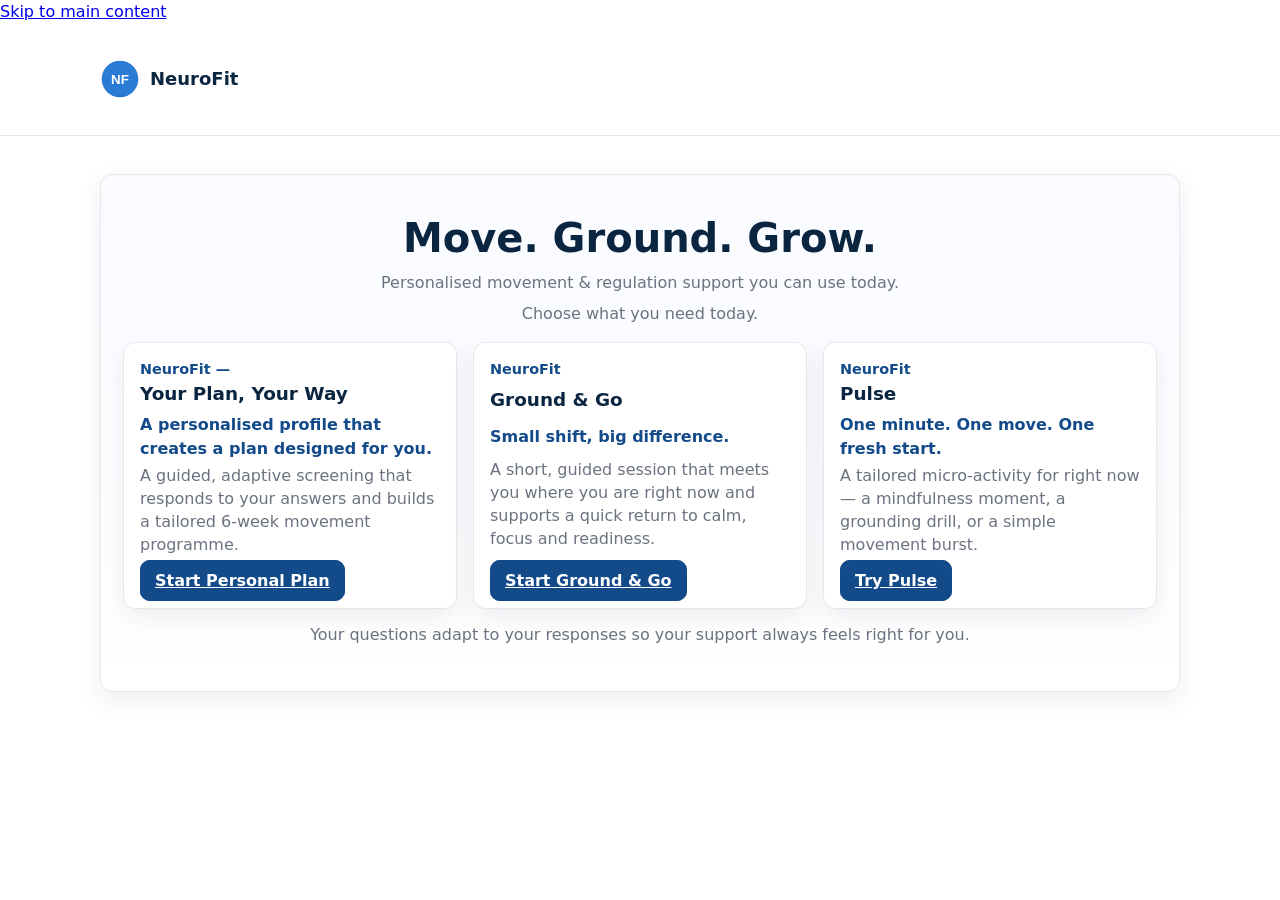
<file: index.html>
<!doctype html>
<html lang="en">
<head>
  <meta charset="utf-8" />
  <meta name="viewport" content="width=device-width, initial-scale=1" />
  <title>NeuroFit</title>
  <meta name="description" content="NeuroFit: Personalised movement & regulation support you can use today." />

  <!-- Global Styles -->
  <link rel="stylesheet" href="assets/css/styles.css" />

  <!-- Favicon -->
  <link rel="icon" href="assets/img/logo.svg" />
</head>

<body>

  <!-- Skip link -->
  <a class="skip-link" href="#main-content">Skip to main content</a>

  <!-- Header -->
  <header class="site">
    <div class="wrap brand">
      <img src="assets/img/logo.svg" alt="NeuroFit logo" width="40" height="40" />
      <h1>NeuroFit</h1>
    </div>
  </header>

  <!-- Main -->
  <main id="main-content" class="wrap">

    <section class="nf-hero" aria-labelledby="hero-title">
      <div class="nf-hero-head">
        <h2 id="hero-title" class="nf-hero-title">Move. Ground. Grow.</h2>
        <p class="nf-hero-sub">Personalised movement & regulation support you can use today.</p>
      </div>

      <p class="nf-hero-meta">Choose what you need today.</p>

      <div class="grid-3">

        <!-- A) Plan -->
        <article class="card">
          <p class="kicker">NeuroFit —</p>
          <h3 class="title">Your Plan, Your Way</h3>
          <p class="tag">A personalised profile that creates a plan designed for you.</p>
          <p class="sub">A guided, adaptive screening that responds to your answers and builds a tailored 6‑week movement programme.</p>
          <div>
            <a class="btn" href="planScreening.html">Start Personal Plan</a>
          </div>
        </article>

        <!-- B) Ground & Go -->
        <article class="card">
          <p class="kicker">NeuroFit</p>
          <h3 class="title">Ground &amp; Go</h3>
          <p class="tag">Small shift, big difference.</p>
          <p class="sub">A short, guided session that meets you where you are right now and supports a quick return to calm, focus and readiness.</p>
          <div>
            <a class="btn" href="groundgo.html">Start Ground &amp; Go</a>
          </div>
        </article>

        <!-- C) Pulse -->
        <article class="card">
          <p class="kicker">NeuroFit</p>
          <h3 class="title">Pulse</h3>
          <p class="tag">One minute. One move. One fresh start.</p>
          <p class="sub">A tailored micro‑activity for right now — a mindfulness moment, a grounding drill, or a simple movement burst.</p>
          <div>
            <a class="btn" href="pulse.html">Try Pulse</a>
          </div>
        </article>

      </div>

      <p class="footnote">Your questions adapt to your responses so your support always feels right for you.</p>
    </section>

  </main>

</body>
</html>
</file>
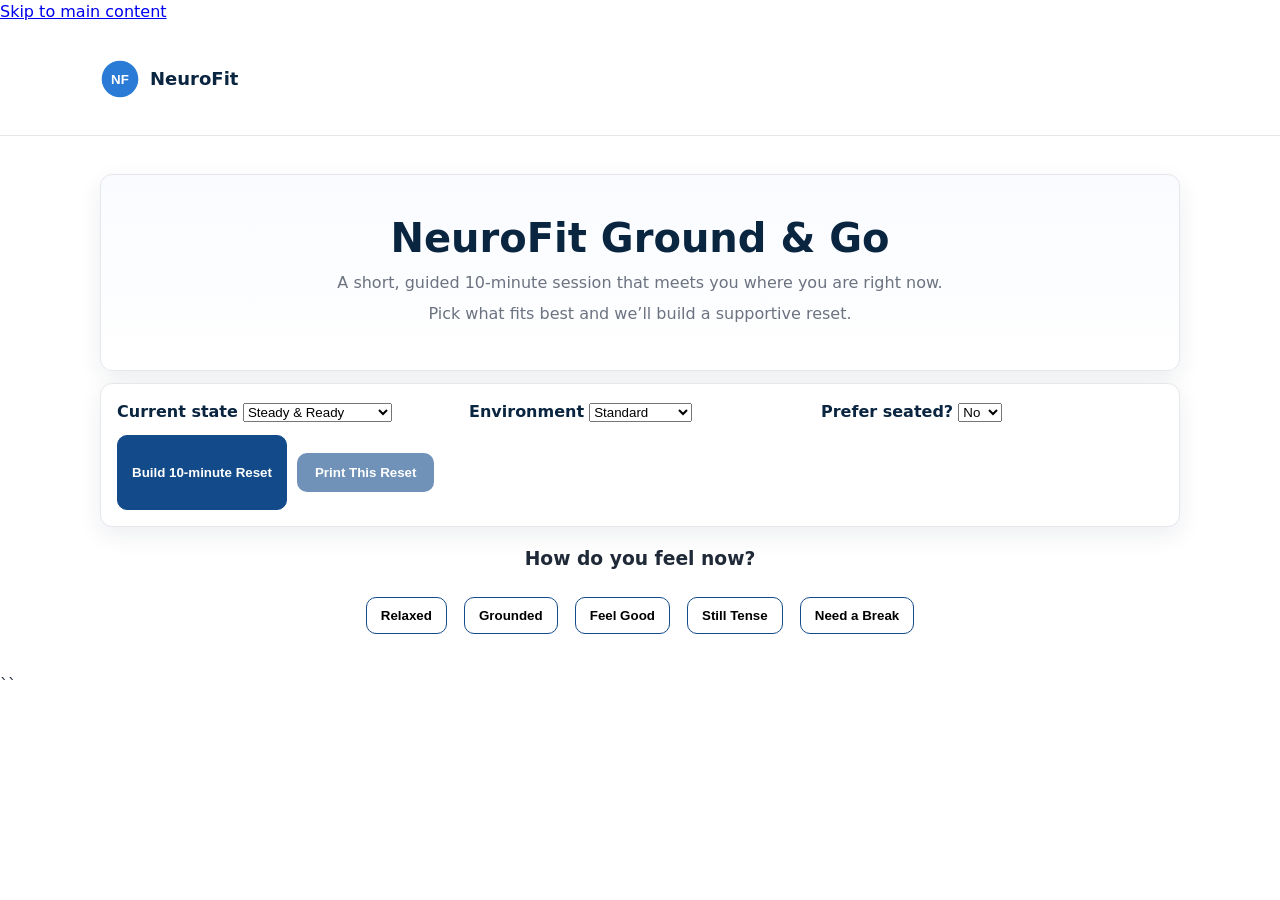
<file: groundgo.html>
<!doctype html>
<html lang="en">
<head>
  <meta charset="utf-8" />
  <meta name="viewport" content="width=device-width, initial-scale=1" />
  <title>NeuroFit • Ground &amp; Go (10‑minute reset)</title>

  <!-- Global Styles -->
  <link rel="stylesheet" href="assets/css/styles.css" />

  <!-- Page-specific (print-friendly) -->
  <style>
    .section-title{
      font-size:1.25rem; font-weight:800; color:var(--nf-blue-900);
      border-bottom:2px solid var(--nf-grey-200); padding-bottom:6px;
      margin:22px 0 10px;
    }
    .exercise-block{ padding:10px 0; border-bottom:1px solid var(--nf-grey-200); }
    .exercise-title{ font-weight:700; color:var(--nf-blue-700); margin:0 0 4px; }
    .exercise-cue{ color:var(--nf-grey-700); margin:0 0 4px; }
    .exercise-info{ color:var(--nf-grey-600); font-size:.95rem; margin:0; }

    .form-grid{ display:grid; gap:10px; grid-template-columns:1fr; }
    @media (min-width:680px){ .form-grid{ grid-template-columns:repeat(3,1fr); } }

    .print-btn{ margin: 18px 0; padding: 12px 18px; border-radius:10px;
      background: var(--nf-blue-700); color:#fff; font-weight:700; border:0; cursor:pointer; }
    .print-btn[disabled]{ opacity:.6; cursor:not-allowed; }

    .feedback-wrap{ margin-top:18px; text-align:center; }
    .feedback-btn{
      margin:6px; padding:10px 14px; border-radius:10px;
      border:1px solid var(--nf-blue-700); background:#fff; cursor:pointer; font-weight:600;
    }
    .feedback-btn:hover{ background:#eef6ff; }

    @media print{
      header.site, .builder, .feedback-wrap, .print-btn { display:none !important; }
      .nf-hero{ border:none; box-shadow:none; }
    }
  </style>
</head>
<body>

  <!-- Skip link -->
  <a class="skip-link" href="#main-content">Skip to main content</a>

  <!-- Header -->
  <header class="site" role="banner">
    <div class="wrap brand">
      <img src="assets/img/logo.svg" alt="NeuroFit logo" width="40" height="40" />
      <h1>NeuroFit</h1>
    </div>
  </header>

  <!-- Main -->
  <main id="main-content" class="wrap" role="main">

    <!-- Intro -->
    <section class="nf-hero" aria-labelledby="gg-title">
      <div class="nf-hero-head">
        <h2 id="gg-title" class="nf-hero-title">NeuroFit Ground &amp; Go</h2>
        <p class="nf-hero-sub">
          A short, guided 10‑minute session that meets you where you are right now.
        </p>
      </div>
      <p class="nf-hero-meta">Pick what fits best and we’ll build a supportive reset.</p>
    </section>

    <!-- Builder form -->
    <section class="card builder" aria-label="Ground & Go builder" style="margin-top:12px;">
      <div class="form-grid">
        <!-- State -->
        <label class="nf-field">
          <span class="title" style="font-size:1rem;">Current state</span>
          <select id="gg-state" aria-label="Current state">
            <option value="steady" selected>Steady &amp; Ready</option>
            <option value="low">Low &amp; Flat</option>
            <option value="wound">Wound Up / On Edge</option>
            <option value="overloaded">Overloaded</option>
          </select>
        </label>

        <!-- Environment -->
        <label class="nf-field">
          <span class="title" style="font-size:1rem;">Environment</span>
          <select id="gg-env" aria-label="Environment">
            <option value="standard" selected>Standard</option>
            <option value="quiet">Quiet needed</option>
          </select>
        </label>

        <!-- Seated -->
        <label class="nf-field">
          <span class="title" style="font-size:1rem;">Prefer seated?</span>
          <select id="gg-seat" aria-label="Prefer seated">
            <option value="no" selected>No</option>
            <option value="yes">Yes</option>
          </select>
        </label>
      </div>

      <div style="display:flex; gap:10px; margin-top:12px;">
        <button id="gg-build" class="btn" type="button">Build 10‑minute Reset</button>
        <button id="gg-print" class="print-btn" type="button" disabled>Print This Reset</button>
      </div>
    </section>

    <!-- Output -->
    <section id="gg-output" aria-live="polite" aria-atomic="true" style="margin-top:12px;"></section>

    <!-- Feedback -->
    <div class="feedback-wrap">
      <h3>How do you feel now?</h3>
      <button class="feedback-btn" data-fb="Relaxed">Relaxed</button>
      <button class="feedback-btn" data-fb="Grounded">Grounded</button>
      <button class="feedback-btn" data-fb="Feel Good">Feel Good</button>
      <button class="feedback-btn" data-fb="Still Tense">Still Tense</button>
      <button class="feedback-btn" data-fb="Need a Break">Need a Break</button>
      <p id="fb-note" class="sub" style="margin-top:6px;"></p>
    </div>

  </main>

  <!-- JS -->
  <script src="assets/js/groundgo.js"></script>
</body>
</html>
``
</file>
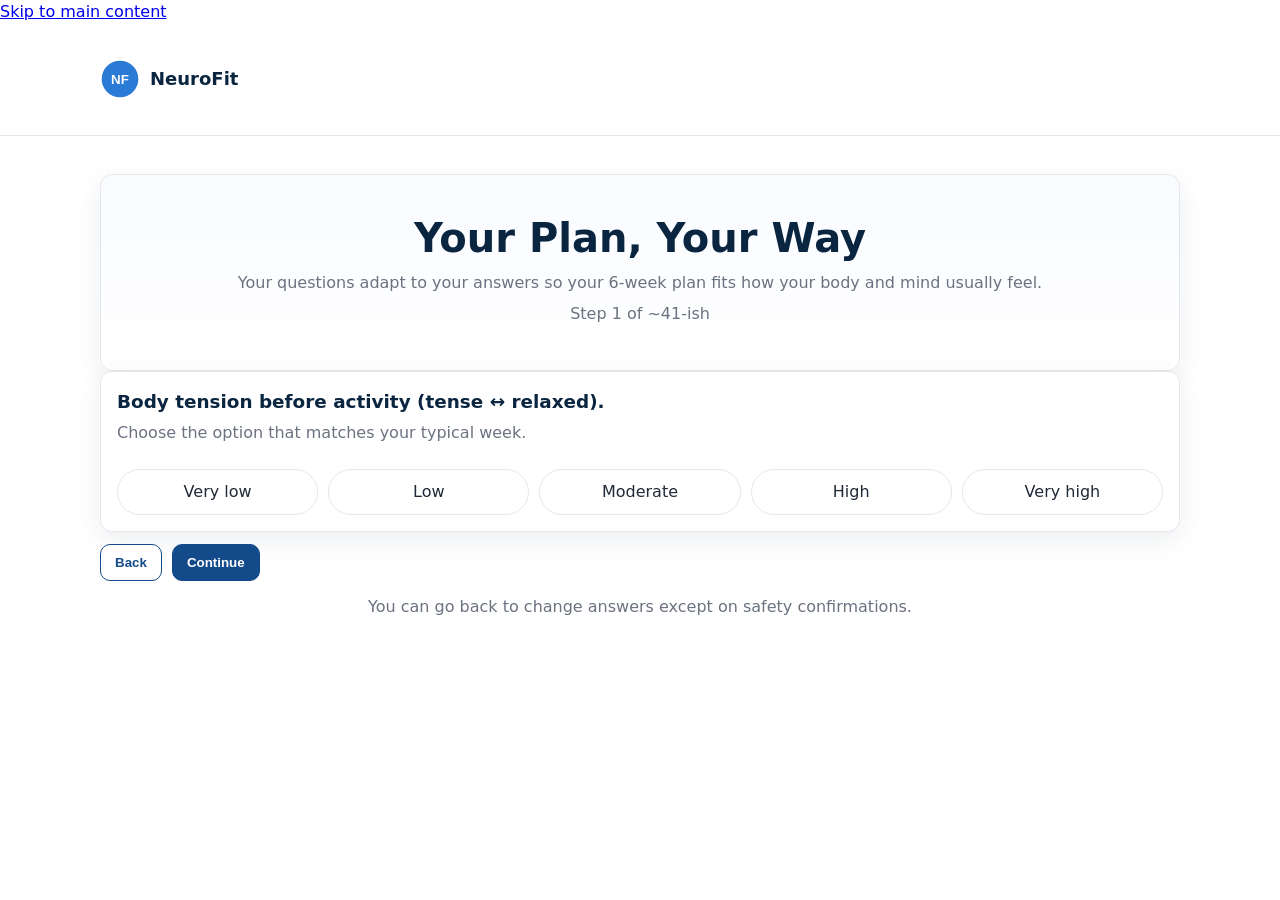
<file: planScreening.html>
<!doctype html>
<html lang="en">
<head>
  <meta charset="utf-8" />
  <meta name="viewport" content="width=device-width,initial-scale=1" />
  <title>NeuroFit • Screening</title>

  <!-- Global Styles -->
  <link rel="stylesheet" href="assets/css/styles.css" />
</head>

<body>
  <!-- Skip link -->
  <a class="skip-link" href="#main-content">Skip to main content</a>

  <!-- Header -->
  <header class="site" role="banner">
    <div class="wrap brand">
      <img src="assets/img/logo.svg" alt="NeuroFit logo" width="40" height="40" />
      <h1>NeuroFit</h1>
    </div>
  </header>

  <!-- Main -->
  <main id="main-content" class="wrap" role="main" aria-describedby="screening-intro">

    <!-- Intro Hero -->
    <section class="nf-hero" aria-labelledby="screening-title">
      <div class="nf-hero-head">
        <h2 id="screening-title" class="nf-hero-title">Your Plan, Your Way</h2>
        <p id="screening-intro" class="nf-hero-sub">
          Your questions adapt to your answers so your 6‑week plan fits how your body and mind usually feel.
        </p>
      </div>
      <p class="nf-hero-meta" id="progressText">Step 1 of ~40‑ish</p>
    </section>

    <!-- Question Card -->
    <section id="qCard"
             class="card"
             role="region"
             aria-live="polite"
             aria-atomic="true">
      <!-- screening.js inserts questions here -->
    </section>

    <!-- Controls -->
    <div style="display:flex; gap:10px; margin-top:12px;">
      <button id="backBtn" class="btn secondary" type="button">Back</button>
      <button id="nextBtn" class="btn" type="button" disabled>Continue</button>
      <button id="finishBtn" class="btn" type="button" hidden>Build My Plan</button>
    </div>

    <p class="footnote">
      You can go back to change answers except on safety confirmations.
    </p>
  </main>

  <!-- Engine Modules (correct order) -->
  <script src="assets/js/questions.js"></script>
  <script src="assets/js/logic.js"></script>
  <script src="assets/js/compute.js"></script>
  <script src="assets/js/router.js"></script>
  <script src="assets/js/screening.js"></script>

</body>
</html>
</file>
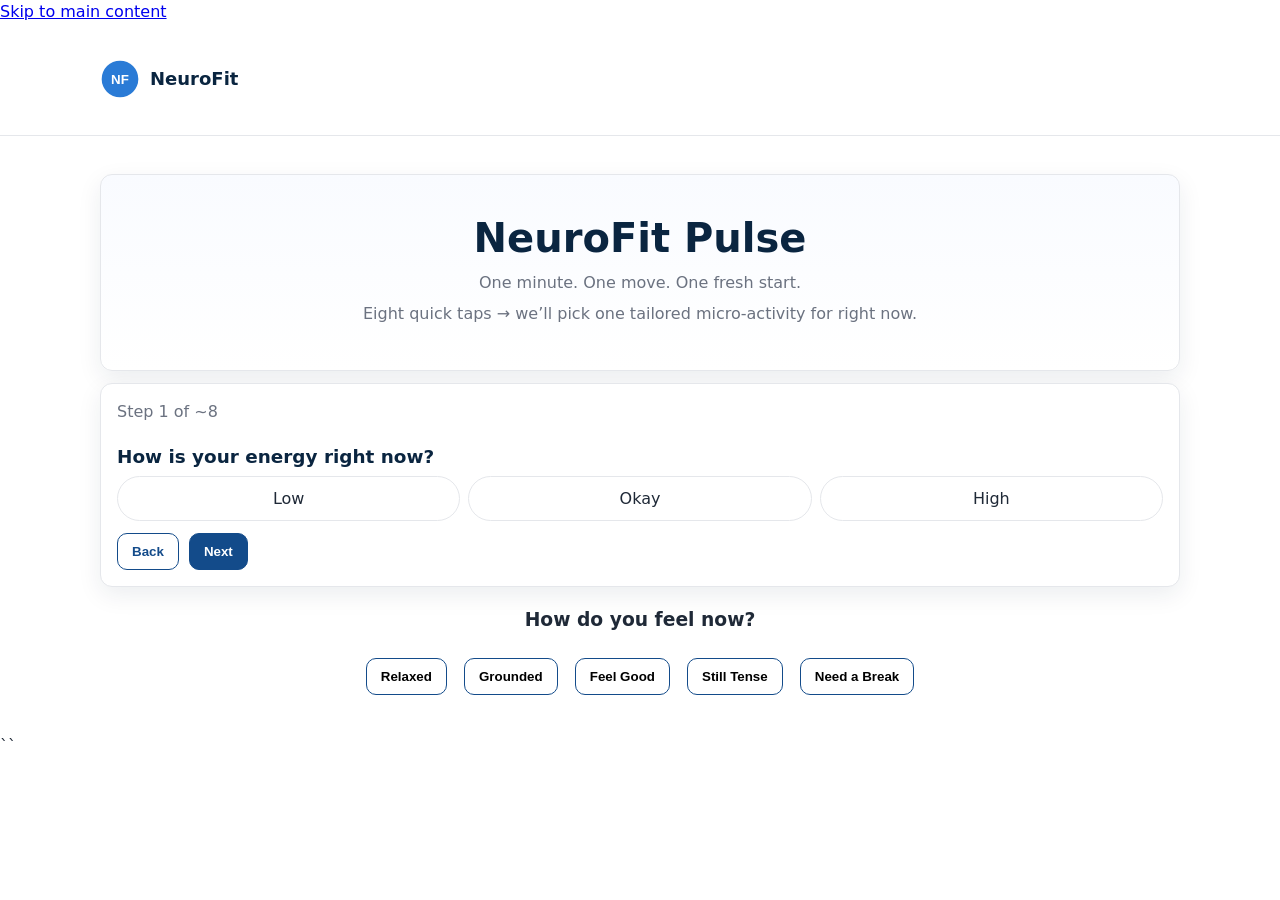
<file: pulse.html>
<!doctype html>
<html lang="en">
<head>
  <meta charset="utf-8" />
  <meta name="viewport" content="width=device-width, initial-scale=1" />
  <title>NeuroFit • Pulse (1‑minute micro‑activity)</title>

  <!-- Global Styles -->
  <link rel="stylesheet" href="assets/css/styles.css" />

  <!-- Page-specific (print friendly tweaks) -->
  <style>
    .section-title{
      font-size:1.25rem; font-weight:800; color:var(--nf-blue-900);
      border-bottom:2px solid var(--nf-grey-200); padding-bottom:6px;
      margin:22px 0 10px;
    }
    .result-card{
      margin-top:12px; padding:14px;
      border:1px solid var(--nf-grey-200); border-radius:var(--nf-radius);
      background:#fff; box-shadow: var(--nf-shadow);
    }
    .result-title{ font-weight:800; color:var(--nf-blue-700); margin:0 0 6px; font-size:1.1rem; }
    .result-meta{ color:var(--nf-grey-600); margin:0 0 6px; }
    .result-cue{ color:var(--nf-grey-700); margin:0; }

    .controls{ display:flex; gap:10px; margin-top:12px; }
    .print-btn{ margin-top:12px; padding:10px 14px; border-radius:10px;
      background: var(--nf-blue-700); color:#fff; border:0; font-weight:700; cursor:pointer; }

    .feedback-wrap{ margin-top:18px; text-align:center; }
    .feedback-btn{
      margin:6px; padding:10px 14px; border-radius:10px;
      border:1px solid var(--nf-blue-700); background:#fff; cursor:pointer; font-weight:600;
    }
    .feedback-btn:hover{ background:#eef6ff; }

    @media print{
      header.site, .controls, .feedback-wrap, .nf-hero { display:none !important; }
      .result-card{ box-shadow:none; border:1px solid #000; }
      body{ color:#000; }
    }
  </style>
</head>

<body>

  <!-- Skip link -->
  <a class="skip-link" href="#main-content">Skip to main content</a>

  <!-- Header -->
  <header class="site" role="banner">
    <div class="wrap brand">
      <img src="assets/img/logo.svg" alt="NeuroFit logo" width="40" height="40" />
      <h1>NeuroFit</h1>
    </div>
  </header>

  <!-- Main -->
  <main id="main-content" class="wrap" role="main">

    <!-- Intro -->
    <section class="nf-hero" aria-labelledby="pulse-title">
      <div class="nf-hero-head">
        <h2 id="pulse-title" class="nf-hero-title">NeuroFit Pulse</h2>
        <p class="nf-hero-sub">One minute. One move. One fresh start.</p>
      </div>
      <p class="nf-hero-meta">Eight quick taps → we’ll pick one tailored micro‑activity for right now.</p>
    </section>

    <!-- Sprint UI -->
    <section class="card" aria-label="Pulse sprint" style="margin-top:12px;">
      <div class="sub" id="pulseProgress">Step 1 of ~8</div>
      <div id="pulseStep" aria-live="polite" aria-atomic="true" style="margin-top:8px;"></div>

      <div class="controls">
        <button id="pulseBack" class="btn secondary" type="button">Back</button>
        <button id="pulseNext" class="btn" type="button" disabled>Next</button>
        <button id="pulseFinish" class="btn" type="button" hidden>Pick My Pulse</button>
      </div>
    </section>

    <!-- Result -->
    <section id="pulseResult" aria-live="polite" aria-atomic="true"></section>

    <!-- Print -->
    <button id="pulsePrint" class="print-btn" type="button" hidden>Print This Activity</button>

    <!-- Feedback (local only) -->
    <div class="feedback-wrap">
      <h3>How do you feel now?</h3>
      <button class="feedback-btn" data-fb="Relaxed">Relaxed</button>
      <button class="feedback-btn" data-fb="Grounded">Grounded</button>
      <button class="feedback-btn" data-fb="Feel Good">Feel Good</button>
      <button class="feedback-btn" data-fb="Still Tense">Still Tense</button>
      <button class="feedback-btn" data-fb="Need a Break">Need a Break</button>
      <p id="fb-note" class="sub" style="margin-top:6px;"></p>
    </div>

  </main>

  <!-- JS -->
  <script src="assets/js/pulse.js"></script>
</body>
</html>
``
</file>
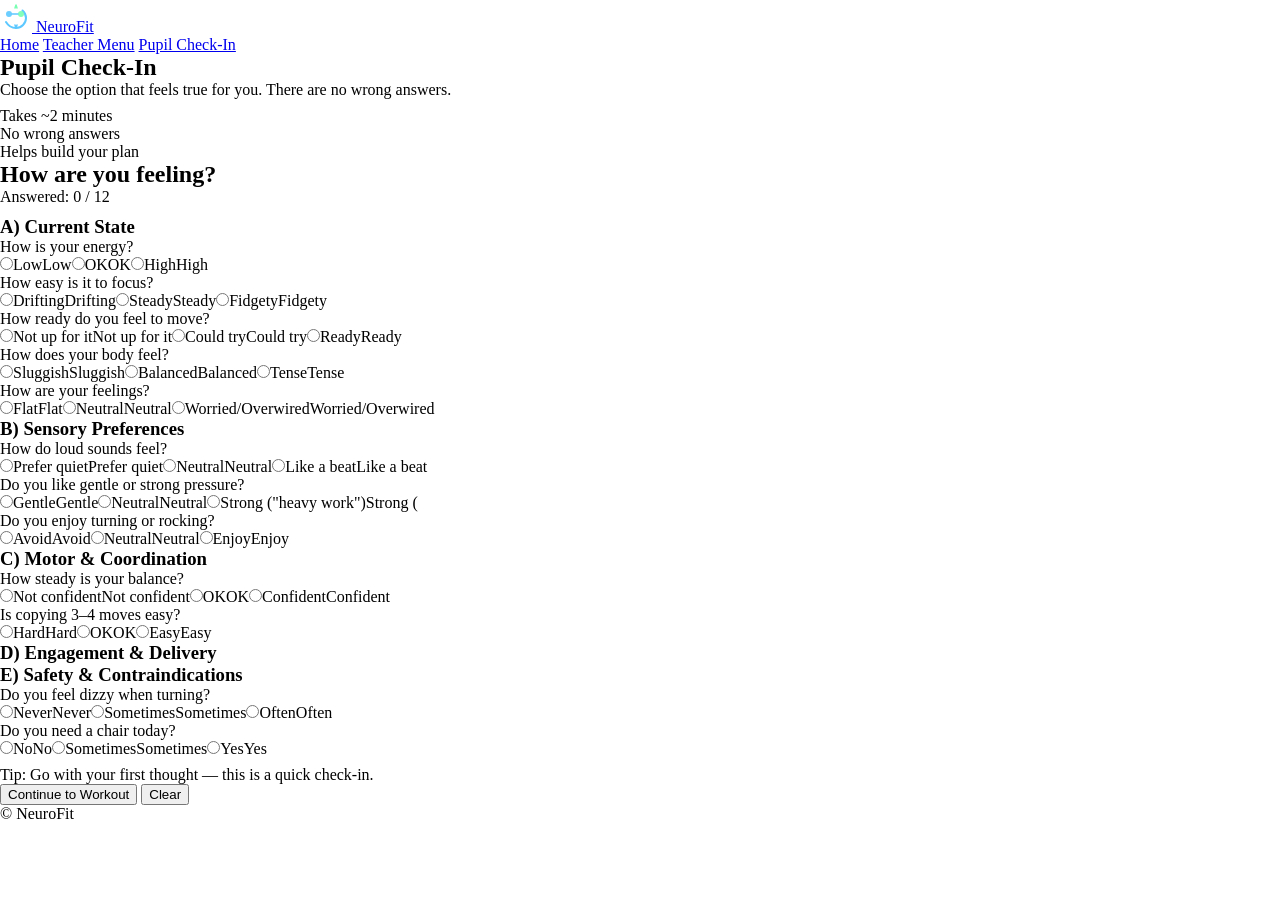
<file: screening-pupil.html>
<!doctype html>
<html lang="en">
<head>
  <meta charset="utf-8" />
  <meta name="viewport" content="width=device-width,initial-scale=1" />
  <title>NeuroFit — Pupil Check‑In</title>

  <!-- CACHE-BUSTED STYLESHEET -->
  <link rel="stylesheet" href="assets/styles.css?v=10" />
</head>

<body>

<header class="nf-header">
  <div class="wrap flex-between">
    <a href="index.html" class="nf-logo-wrap">
      <img src="assets/logo.svg" width="32" height="32" alt="NeuroFit logo"/>
      <span class="nf-title">NeuroFit</span>
    </a>
    <nav class="nf-nav">
      <a href="index.html">Home</a>
      <a href="screening-teacher.html">Teacher Menu</a>
      <a href="screening-pupil.html" aria-current="page">Pupil Check‑In</a>
    </nav>
  </div>
</header>

<main class="wrap">

  <!-- INTRO -->
  <section class="card nf-hero">
    <h1>Pupil Check‑In</h1>
    <p class="sub">Choose the option that feels true for you. There are no wrong answers.</p>
    <div class="nf-inline-stats" style="margin-top:8px;">
      <div class="pill">Takes ~2 minutes</div>
      <div class="pill">No wrong answers</div>
      <div class="pill">Helps build your plan</div>
    </div>
  </section>

  <!-- QUESTIONS -->
  <section class="card">
    <h2>How are you feeling?</h2>

    <div class="body">
      <div class="nf-progress-wrap" style="display:flex;align-items:center;gap:10px;margin-bottom:10px;">
        <div id="countText" class="sub">Answered: 0 / 12</div>
        <div style="flex:1;height:8px;background:rgba(255,255,255,.08);border-radius:999px;overflow:hidden;">
          <div id="countBar" class="progress-bar-inner" style="width:0%"></div>
        </div>
      </div>

      <div id="qWrap"></div>

      <div class="footer-note" style="margin-top:8px;">
        Tip: Go with your first thought — this is a quick check‑in.
      </div>
    </div>

    <div class="actions">
      <button id="continueBtn">Continue to Workout</button>
      <button id="clearBtn" class="secondary">Clear</button>
    </div>
  </section>
</main>

<footer class="nf-footer">
  <div class="wrap">© NeuroFit</div>
</footer>

<script src="assets/app.js"></script>

<!-- Sprint Enhancer -->
<script>
function enhanceOptionPills({ container, onChange }) {
  const root = container;

  root.querySelectorAll('input[type="radio"]').forEach(input => {
    let label = input.closest('label');
    if (!label) {
      label = document.createElement('label');
      input.parentNode.insertBefore(label, input);
      label.appendChild(input);
    }
    label.classList.add('nf-option');

    if (!label.querySelector('.nf-option-text')) {
      const span = document.createElement('span');
      span.className = 'nf-option-text';
      span.textContent = input.value;
      label.appendChild(span);
    }
  });

  function updateSelected(name) {
    const group = root.querySelectorAll(`input[name="${CSS.escape(name)}"]`);
    group.forEach(radio => {
      const pill = radio.closest('.nf-option');
      if (pill) pill.classList.toggle('selected', radio.checked);
    });
  }

  root.addEventListener('change', e => {
    if (e.target && e.target.matches('input[type="radio"]')) {
      updateSelected(e.target.name);
      onChange && onChange();
    }
  });

  const names = new Set();
  root.querySelectorAll('input[type="radio"]').forEach(r => names.add(r.name));
  names.forEach(updateSelected);
}
</script>

<script>
const PUPIL_LABELS = {
  A1: "How is your energy?",
  A2: "How easy is it to focus?",
  A3: "How ready do you feel to move?",
  A4: "How does your body feel?",
  A5: "How are your feelings?",
  B11: "How do loud sounds feel?",
  B15: "Do you like gentle or strong pressure?",
  B16: "Do you enjoy turning or rocking?",
  C21: "How steady is your balance?",
  C25: "Is copying 3–4 moves easy?",
  E35: "Do you feel dizzy when turning?",
  E39: "Do you need a chair today?"
};

const qWrap = document.getElementById('qWrap');
App.renderQuestions(qWrap, 'core12');

Object.entries(PUPIL_LABELS).forEach(([id, text]) => {
  const row = qWrap.querySelector(`[data-id="${id}"] label`);
  if (row) row.textContent = text;
});

const coreItems = App.CORE12;
const total = coreItems.length;
const countText = document.getElementById('countText');
const countBar  = document.getElementById('countBar');

function updateProgress(){
  const vals = App.readAnswers();
  const answered = coreItems.filter(q=>vals[q.id]).length;
  countText.textContent = `Answered: ${answered} / ${total}`;
  countBar.style.width = Math.round(answered/total*100) + "%";
}

enhanceOptionPills({ container: qWrap, onChange: updateProgress });
updateProgress();

document.getElementById('clearBtn').onclick = ()=>{
  qWrap.querySelectorAll('input[type="radio"]').forEach(r=>r.checked=false);
  qWrap.querySelectorAll('.nf-option').forEach(p=>p.classList.remove('selected'));
  updateProgress();
  window.scrollTo({top:0,behavior:'smooth'});
};

document.getElementById('continueBtn').onclick = () => {
  const values = App.readAnswers();
  const missing = coreItems.filter(q=>!values[q.id]);
  if(missing.length){ alert("Please answer all 12 questions."); return; }

  const {primary, tags} = App.route(values);
  const pre = App.computePreColor(values);

  sessionStorage.setItem('screeningAnswers',JSON.stringify(values));
  sessionStorage.setItem('screeningRoute',JSON.stringify({primary,tags,origin:'pupil'}));
  sessionStorage.setItem('preColor',JSON.stringify(pre));
  sessionStorage.setItem('planType','short-term');

  location.href = 'workout.html';
};
</script>

</body>
</html>
</file>
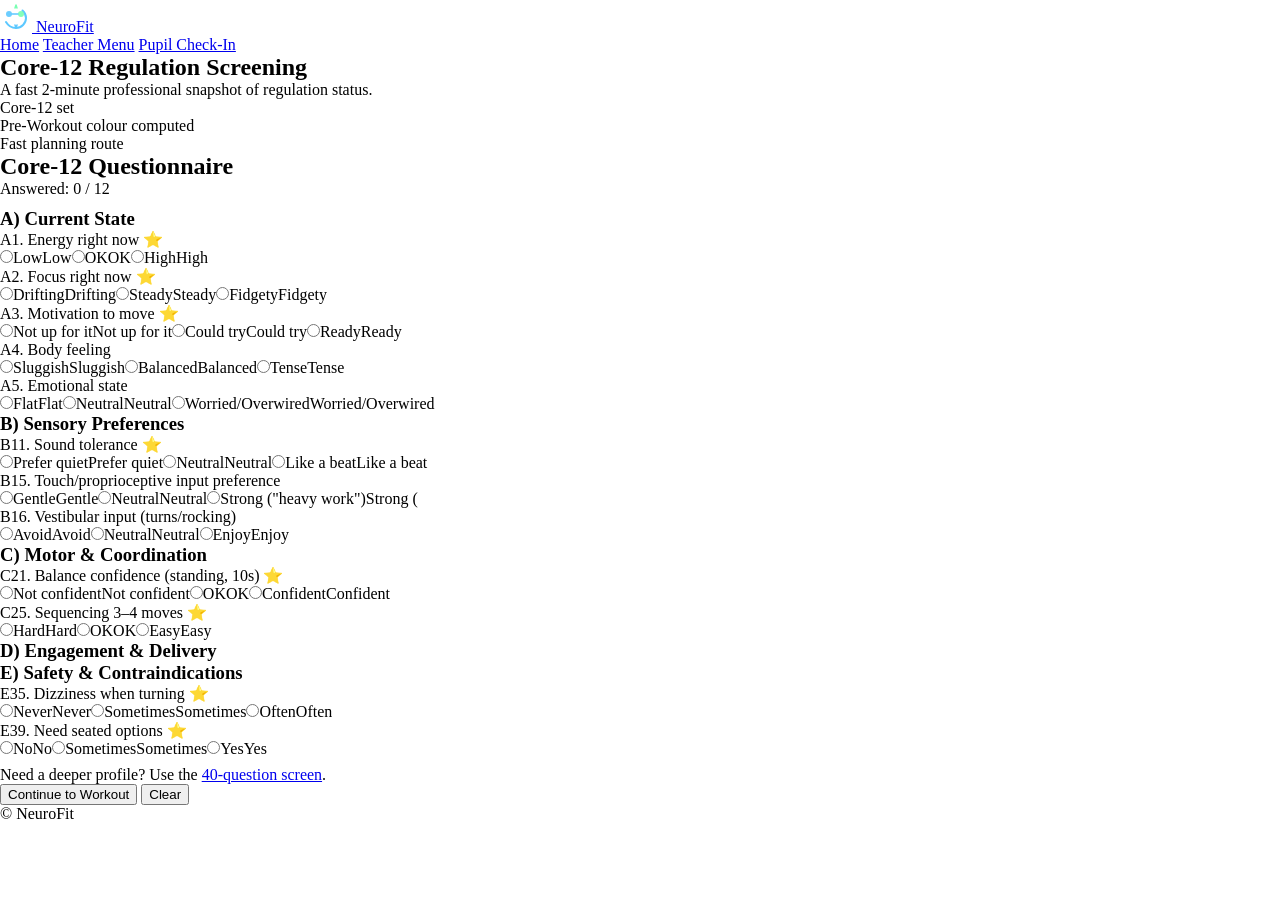
<file: screening-teacher-12.html>
<!doctype html>
<html lang="en">
<head>
  <meta charset="utf-8" />
  <meta name="viewport" content="width=device-width,initial-scale=1" />
  <title>NeuroFit — Teacher Screening (Core‑12)</title>

  <!-- CACHE-BUSTED STYLESHEET -->
  <link rel="stylesheet" href="assets/styles.css?v=10" />
</head>

<body>

<header class="nf-header">
  <div class="wrap flex-between">
    <a href="index.html" class="nf-logo-wrap">
      <img src="assets/logo.svg" width="32" height="32" alt="NeuroFit logo"/>
      <span class="nf-title">NeuroFit</span>
    </a>
    <nav class="nf-nav">
      <a href="index.html">Home</a>
      <a href="screening-teacher.html">Teacher Menu</a>
      <a href="screening-pupil.html">Pupil Check‑In</a>
    </nav>
  </div>
</header>

<main class="wrap">

  <!-- INTRO -->
  <section class="card nf-hero">
    <h1>Core‑12 Regulation Screening</h1>
    <p class="sub">A fast 2‑minute professional snapshot of regulation status.</p>
    <div class="nf-inline-stats">
      <div class="pill">Core‑12 set</div>
      <div class="pill">Pre‑Workout colour computed</div>
      <div class="pill">Fast planning route</div>
    </div>
  </section>

  <!-- QUESTIONS -->
  <section class="card">
    <h2>Core‑12 Questionnaire</h2>

    <div class="body">
      <div class="nf-progress-wrap" style="display:flex;align-items:center;gap:10px;margin-bottom:10px;">
        <div id="countText" class="sub">Answered: 0 / 12</div>
        <div style="flex:1;height:8px;background:rgba(255,255,255,.08);border-radius:999px;overflow:hidden;">
          <div id="countBar" class="progress-bar-inner" style="width:0%"></div>
        </div>
      </div>

      <div id="qWrap"></div>

      <div class="footer-note" style="margin-top:8px;">
        Need a deeper profile? Use the <a href="screening-teacher-40.html">40‑question screen</a>.
      </div>
    </div>

    <div class="actions">
      <button id="continueBtn">Continue to Workout</button>
      <button id="clearBtn" class="secondary">Clear</button>
    </div>
  </section>
</main>

<footer class="nf-footer">
  <div class="wrap">© NeuroFit</div>
</footer>

<script src="assets/app.js"></script>

<!-- Sprint Enhancer -->
<script>
function enhanceOptionPills({ container, onChange }) {
  const root = container;

  root.querySelectorAll('input[type="radio"]').forEach(input => {
    let label = input.closest('label');
    if (!label) {
      label = document.createElement('label');
      input.parentNode.insertBefore(label, input);
      label.appendChild(input);
    }
    label.classList.add('nf-option');

    if (!label.querySelector('.nf-option-text')) {
      const span = document.createElement('span');
      span.className = 'nf-option-text';
      span.textContent = input.value;
      label.appendChild(span);
    }
  });

  function updateSelected(name) {
    const group = root.querySelectorAll(`input[name="${CSS.escape(name)}"]`);
    group.forEach(radio => {
      const pill = radio.closest('.nf-option');
      if (pill) pill.classList.toggle('selected', radio.checked);
    });
  }

  root.addEventListener('change', e => {
    if (e.target && e.target.matches('input[type="radio"]')) {
      updateSelected(e.target.name);
      onChange && onChange();
    }
  });

  const names = new Set();
  root.querySelectorAll('input[type="radio"]').forEach(r => names.add(r.name));
  names.forEach(updateSelected);
}
</script>

<script>
const qWrap = document.getElementById('qWrap');
App.renderQuestions(qWrap, 'core12');

const coreItems = App.CORE12;
const total = coreItems.length;
const countText = document.getElementById('countText');
const countBar  = document.getElementById('countBar');

function updateProgress(){
  const vals = App.readAnswers();
  const answered = coreItems.filter(q=>vals[q.id]).length;
  countText.textContent = `Answered: ${answered} / ${total}`;
  countBar.style.width = Math.round(answered/total*100) + "%";
}

enhanceOptionPills({ container: qWrap, onChange: updateProgress });
updateProgress();

document.getElementById('clearBtn').onclick = ()=>{
  qWrap.querySelectorAll('input[type="radio"]').forEach(r=>r.checked=false);
  qWrap.querySelectorAll('.nf-option').forEach(p=>p.classList.remove('selected'));
  updateProgress();
  window.scrollTo({top:0,behavior:'smooth'});
};

document.getElementById('continueBtn').onclick = () => {
  const values = App.readAnswers();
  const missing = coreItems.filter(q=>!values[q.id]);
  if(missing.length){ alert("Please complete all 12 questions."); return; }

  const {primary, tags} = App.route(values);
  const pre = App.computePreColor(values);

  sessionStorage.setItem('screeningAnswers',JSON.stringify(values));
  sessionStorage.setItem('screeningRoute',JSON.stringify({primary,tags,origin:'teacher-12'}));
  sessionStorage.setItem('preColor',JSON.stringify(pre));
  sessionStorage.setItem('planType','short-term');

  location.href = 'workout.html';
};
</script>

</body>
</html>
</file>
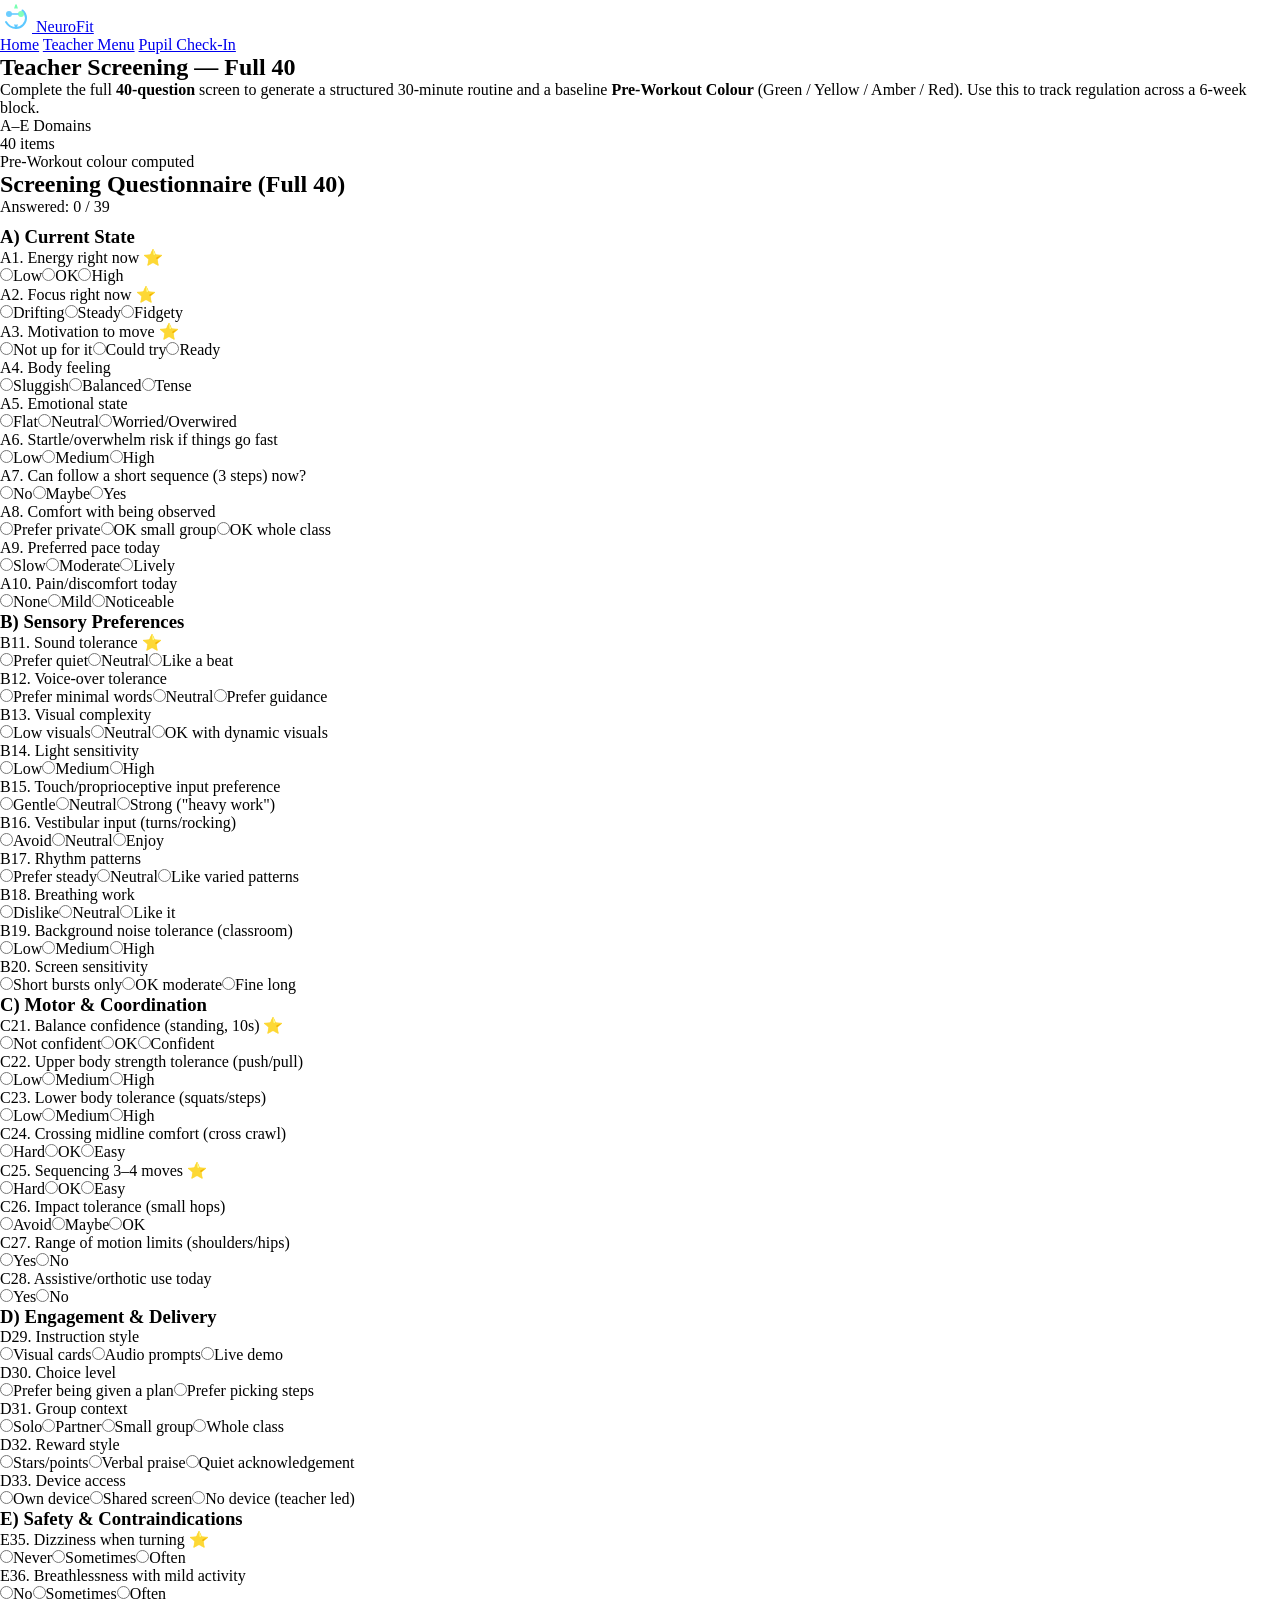
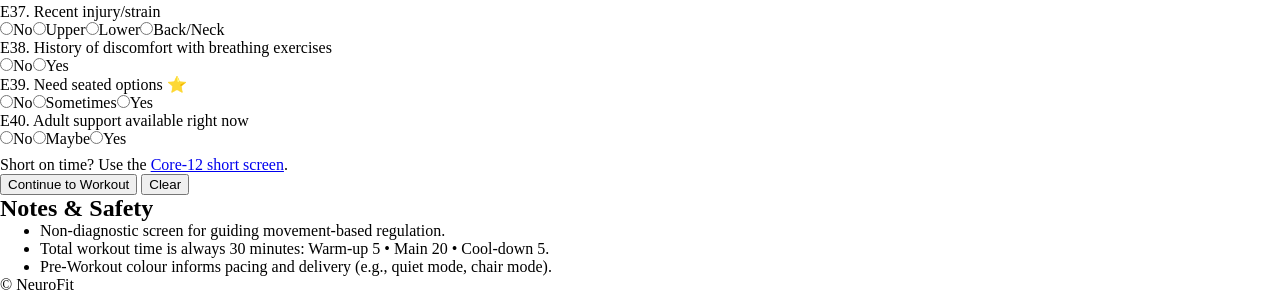
<file: screening-teacher-40.html>
<!doctype html>
<html lang="en">
<head>
  <meta charset="utf-8" />
  <meta name="viewport" content="width=device-width,initial-scale=1" />
  <title>NeuroFit — Teacher Screening (Full 40)</title>

  <!-- NeuroFit styles -->
  <link rel="stylesheet" href="assets/styles.css" />
</head>

<body>
<header class="nf-header">
  <div class="wrap flex-between">
    <a href="index.html" class="nf-logo-wrap" aria-label="NeuroFit Home">
      <img src="assets/logo.svg" alt="" width="32" height="32" />
      <span class="nf-title">NeuroFit</span>
    </a>

    <nav class="nf-nav" aria-label="Primary">
      <a href="index.html">Home</a>
      <a href="screening-teacher.html">Teacher Menu</a>
      <a href="screening-pupil.html">Pupil Check‑In</a>
    </nav>
  </div>
</header>

<main class="wrap">

  <!-- INTRO -->
  <section class="card nf-hero">
    <h1>Teacher Screening — Full 40</h1>
    <p class="sub">
      Complete the full <b>40‑question</b> screen to generate a structured
      30‑minute routine and a baseline <b>Pre‑Workout Colour</b>
      (Green / Yellow / Amber / Red). Use this to track regulation across a 6‑week block.
    </p>

    <div class="nf-inline-stats">
      <div class="pill">A–E Domains</div>
      <div class="pill">40 items</div>
      <div class="pill">Pre‑Workout colour computed</div>
    </div>
  </section>

  <!-- QUESTIONNAIRE -->
  <section class="card">
    <h2 style="padding-bottom:0;">Screening Questionnaire (Full 40)</h2>

    <div class="body">
      <!-- PROGRESS -->
      <div class="nf-progress-wrap" style="display:flex;align-items:center;gap:10px;margin-bottom:10px;">
        <div id="countText" class="sub">Answered: 0 / 40</div>
        <div style="flex:1;height:8px;background:rgba(255,255,255,.08);border-radius:999px;overflow:hidden;">
          <div id="countBar" class="progress-bar-inner" style="width:0%"></div>
        </div>
      </div>

      <!-- Questions injected here -->
      <div id="qWrap"></div>

      <div class="footer-note" style="margin-top:8px;">
        Short on time? Use the
        <a href="screening-teacher-12.html">Core‑12 short screen</a>.
      </div>
    </div>

    <div class="actions">
      <button id="continueBtn" title="Save answers and build the plan">Continue to Workout</button>
      <button id="clearBtn" class="secondary">Clear</button>
    </div>
  </section>

  <!-- Notes / Safety -->
  <section class="card">
    <h2>Notes & Safety</h2>
    <div class="body">
      <ul class="nf-bullets">
        <li>Non‑diagnostic screen for guiding movement‑based regulation.</li>
        <li>Total workout time is always 30 minutes: Warm‑up 5 • Main 20 • Cool‑down 5.</li>
        <li>Pre‑Workout colour informs pacing and delivery (e.g., quiet mode, chair mode).</li>
      </ul>
    </div>
  </section>

</main>

<footer class="nf-footer">
  <div class="wrap">© NeuroFit</div>
</footer>

<!-- Shared logic (questions, routing, colour scoring, plan builder, etc.) -->
<script src="assets/app.js"></script>

<script>
  /* =========================================================
     1) RENDER ALL 40 QUESTIONS
     ========================================================= */
  const qWrap = document.getElementById('qWrap');
  App.renderQuestions(qWrap, 'full'); // full = show all A–E items

  /* =========================================================
     2) PROGRESS TRACKING
     ========================================================= */
  const total = App.Q.length; // 40
  const countText = document.getElementById('countText');
  const countBar  = document.getElementById('countBar');

  function updateProgress(){
    const values   = App.readAnswers();
    const answered = App.Q.reduce((acc, q) => acc + (values[q.id] ? 1 : 0), 0);
    const pct      = Math.round((answered / total) * 100);

    countText.textContent = `Answered: ${answered} / ${total}`;
    countBar.style.width  = pct + '%';
  }

  // Update as choices are made
  qWrap.addEventListener('click', (e) => {
    if (e.target && e.target.matches('input[type="radio"]')) updateProgress();
  });
  qWrap.addEventListener('change', updateProgress);

  // Initial update
  updateProgress();

  /* =========================================================
     3) CLEAR BUTTON
     ========================================================= */
  document.getElementById('clearBtn').addEventListener('click', () => {
    document.querySelectorAll('input[type="radio"]').forEach(i => i.checked = false);
    document.querySelectorAll('.opt').forEach(o => o.classList.remove('selected'));
    updateProgress();
    window.scrollTo({ top: 0, behavior: 'smooth' });
  });

  /* =========================================================
     4) CONTINUE → VALIDATE → STORE → WORKOUT
     ========================================================= */
  document.getElementById('continueBtn').addEventListener('click', () => {
    const values  = App.readAnswers();

    // require ALL 40 for this path
    const missing = App.Q.filter(q => !values[q.id]);
    if (missing.length) {
      alert('Please complete all 40 questions before continuing.');
      return;
    }

    // Route (Wake Up / Focus / Reset / Calm + tags) + Pre‑Workout colour
    const { primary, tags } = App.route(values);
    const pre               = App.computePreColor(values); // {score,color,label}

    // Persist to session for the workout page
    sessionStorage.setItem('screeningAnswers', JSON.stringify(values));
    sessionStorage.setItem('screeningRoute', JSON.stringify({ primary, tags, origin: 'teacher-40' }));
    sessionStorage.setItem('preColor', JSON.stringify(pre));
    sessionStorage.setItem('planType', '6-week');

    // Go to workout
    location.href = 'workout.html';
  });
</script>

</body>
</html>
</file>
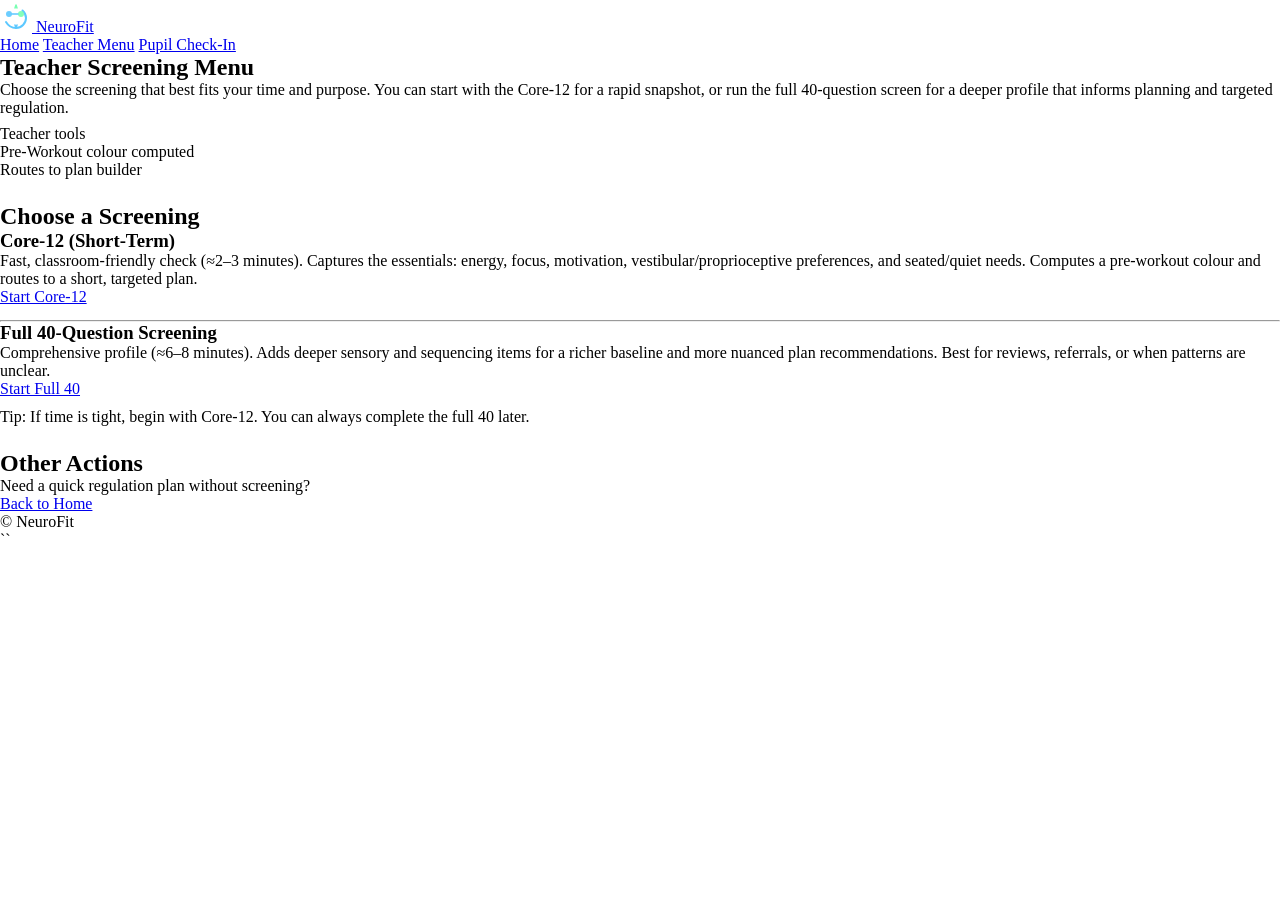
<file: screening-teacher.html>
<!doctype html>
<html lang="en">
<head>
  <meta charset="utf-8" />
  <meta name="viewport" content="width=device-width,initial-scale=1" />
  <title>NeuroFit — Teacher Menu</title>

  <!-- NeuroFit styles -->
  <link rel="stylesheet" href="assets/styles.css" />
</head>

<body>
<header class="nf-header">
  <div class="wrap flex-between">
    <a href="index.html" class="nf-logo-wrap">
      <img src="assets/logo.svg" alt="NeuroFit logo" width="32" height="32" />
      <span class="nf-title">NeuroFit</span>
    </a>
    <nav class="nf-nav" aria-label="Primary">
      <a href="index.html">Home</a>
      <a href="screening-teacher.html" aria-current="page">Teacher Menu</a>
      <a href="screening-pupil.html">Pupil Check‑In</a>
    </nav>
  </div>
</header>

<main class="wrap">

  <!-- HERO / INTRO -->
  <section class="card nf-hero">
    <h1>Teacher Screening Menu</h1>
    <p class="sub">
      Choose the screening that best fits your time and purpose. You can start with the Core‑12 for
      a rapid snapshot, or run the full 40‑question screen for a deeper profile that informs
      planning and targeted regulation.
    </p>

    <div class="nf-inline-stats" style="margin-top:8px;">
      <div class="pill">Teacher tools</div>
      <div class="pill">Pre‑Workout colour computed</div>
      <div class="pill">Routes to plan builder</div>
    </div>
  </section>

  <!-- OPTIONS -->
  <section class="card" style="margin-top:24px;">
    <h2>Choose a Screening</h2>

    <div class="body">
      <!-- Core-12 -->
      <article class="nf-option" style="margin-bottom:14px;">
        <h3>Core‑12 (Short‑Term)</h3>
        <p class="sub">
          Fast, classroom‑friendly check (≈2–3 minutes). Captures the essentials:
          energy, focus, motivation, vestibular/proprioceptive preferences, and
          seated/quiet needs. Computes a pre‑workout colour and routes to a
          short, targeted plan.
        </p>
        <div class="actions">
          <a class="nf-btn" href="screening-teacher-12.html">Start Core‑12</a>
        </div>
      </article>

      <hr class="nf-divider" />

      <!-- Full 40 -->
      <article class="nf-option">
        <h3>Full 40‑Question Screening</h3>
        <p class="sub">
          Comprehensive profile (≈6–8 minutes). Adds deeper sensory and sequencing items
          for a richer baseline and more nuanced plan recommendations. Best for reviews,
          referrals, or when patterns are unclear.
        </p>
        <div class="actions">
          <a class="nf-btn secondary" href="screening-teacher-40.html">Start Full 40</a>
        </div>
      </article>
    </div>

    <div class="footer-note" style="margin-top:10px;">
      Tip: If time is tight, begin with Core‑12. You can always complete the full 40 later.
    </div>
  </section>

  <!-- Return home -->
  <section class="card" style="margin-top:24px;">
    <h2>Other Actions</h2>
    <div class="body">
      <p class="sub">Need a quick regulation plan without screening?</p>
      <div class="actions">
        <a class="nf-btn" href="index.html">Back to Home</a>
      </div>
    </div>
  </section>

</main>

<footer class="nf-footer">
  <div class="wrap">© NeuroFit</div>
</footer>

<!-- No scripts needed on this menu page -->
</body>
</html>
``
</file>
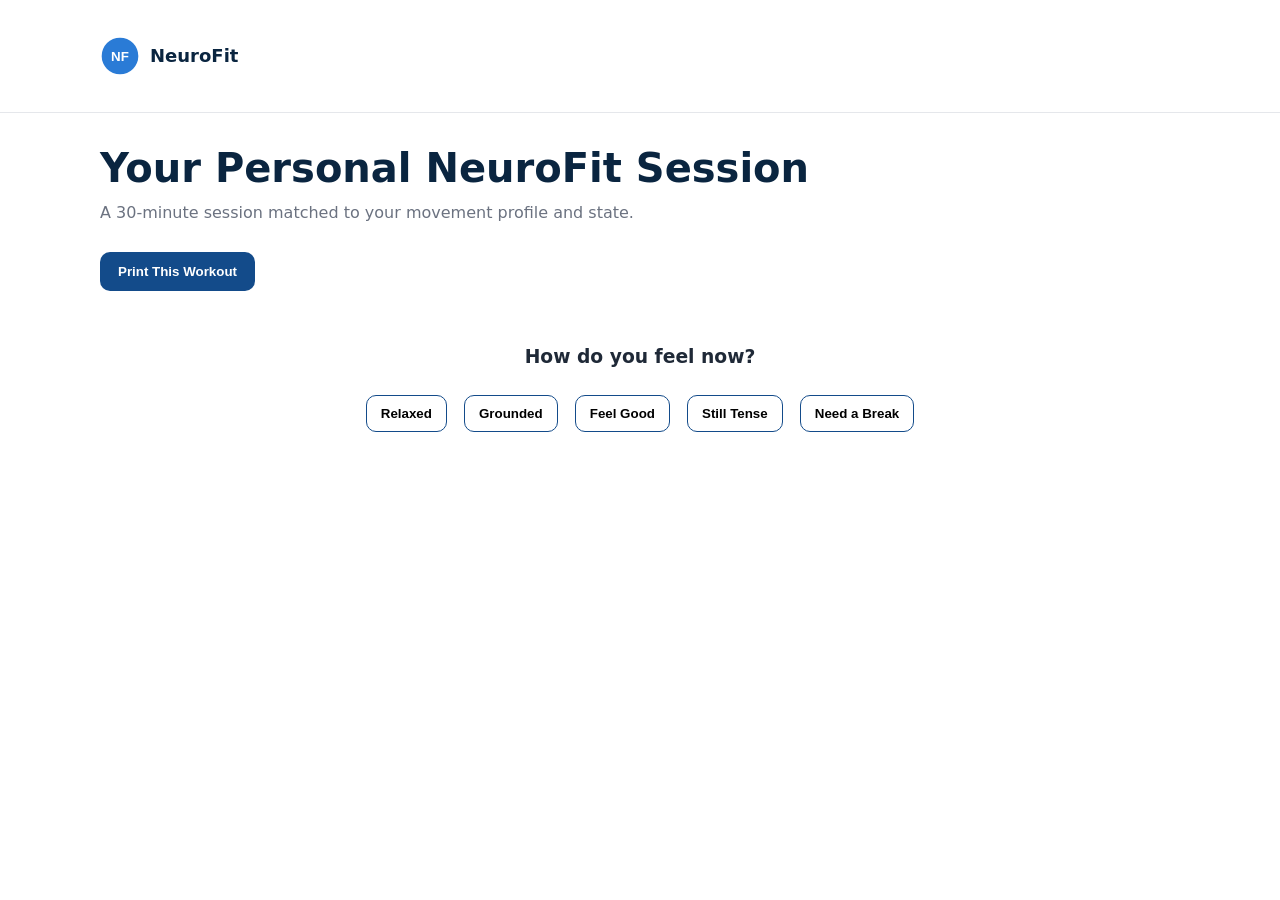
<file: workout.html>
<!doctype html>
<html lang="en">
<head>
  <meta charset="utf-8" />
  <meta name="viewport" content="width=device-width, initial-scale=1" />
  <title>NeuroFit • Your Session</title>

  <!-- Global Styles -->
  <link rel="stylesheet" href="assets/css/styles.css">

  <style>
    /* Workout Page Additions (print‑friendly) */
    .section-title {
      font-size: 1.4rem;
      font-weight: 800;
      color: var(--nf-blue-900);
      border-bottom: 2px solid var(--nf-grey-200);
      padding-bottom: 6px;
      margin-top: 28px;
      margin-bottom: 12px;
    }

    .exercise-block {
      padding: 12px 0;
      border-bottom: 1px solid var(--nf-grey-200);
    }

    .exercise-title {
      font-weight: 700;
      font-size: 1.1rem;
      color: var(--nf-blue-700);
      margin-bottom: 4px;
    }

    .exercise-cue {
      color: var(--nf-grey-700);
      margin: 0 0 6px;
    }

    .exercise-info {
      color: var(--nf-grey-600);
      font-size: 0.95rem;
      margin-bottom: 4px;
    }

    /* Feedback Buttons */
    .feedback-wrap {
      margin-top: 30px;
      text-align: center;
    }
    .feedback-btn {
      margin: 6px;
      padding: 10px 14px;
      border-radius: 10px;
      border: 1px solid var(--nf-blue-700);
      background: var(--nf-white);
      cursor: pointer;
      font-weight: 600;
      transition: background 0.2s;
    }
    .feedback-btn:hover {
      background: var(--nf-blue-300);
      color: var(--nf-blue-900);
    }

    /* Print Button */
    .print-btn {
      margin: 22px 0;
      padding: 12px 18px;
      border-radius: 10px;
      background: var(--nf-blue-700);
      color: #fff;
      font-weight: 700;
      cursor: pointer;
      border: none;
    }

    @media print {
      .print-btn,
      .feedback-wrap {
        display: none !important;
      }
      header.site {
        display: none !important;
      }
    }
  </style>
</head>

<body>

  <!-- Header -->
  <header class="site">
    <div class="wrap brand">
      <img src="assets/img/logo.svg" alt="NeuroFit logo" width="42" height="42" />
      <h1>NeuroFit</h1>
    </div>
  </header>

  <main class="wrap">

    <h2 class="nf-hero-title">Your Personal NeuroFit Session</h2>
    <p class="nf-hero-sub">A 30‑minute session matched to your movement profile and state.</p>

    <button class="print-btn" onclick="window.print()">Print This Workout</button>

    <!-- Workout container -->
    <div id="workoutContainer"></div>

    <div class="feedback-wrap">
      <h3>How do you feel now?</h3>
      <button class="feedback-btn">Relaxed</button>
      <button class="feedback-btn">Grounded</button>
      <button class="feedback-btn">Feel Good</button>
      <button class="feedback-btn">Still Tense</button>
      <button class="feedback-btn">Need a Break</button>
    </div>

  </main>

  <script>
    //---------------------------------------------------------------
    // LOAD PROFILE + ROUTE
    //---------------------------------------------------------------
    const route = JSON.parse(sessionStorage.getItem("screeningRoute") || "{}");
    const profile = JSON.parse(sessionStorage.getItem("screeningProfile") || "{}");

    //---------------------------------------------------------------
    // INTERNAL NEUROFIT MOVEMENT LIBRARY (no external sources)
    //---------------------------------------------------------------
    const LIB = {

      // ----------------------
      // WARMUP (by zone)
      // ----------------------
      warmup_blue: [
        { title:"Rhythm March", cue:"Start gently and build a comfortable rhythm.", info:"60–90 sec" },
        { title:"Arm Swings + Soft Reach", cue:"Keep it light and easy; open up the upper body.", info:"45 sec" },
      ],

      warmup_green: [
        { title:"Joint Prep Flow", cue:"Smooth movement through ankles, hips, shoulders.", info:"60 sec" },
        { title:"Core Activation", cue:"Light brace as you breathe out, soften as you inhale.", info:"45 sec" },
      ],

      warmup_yellow: [
        { title:"Grounded Breathing", cue:"Slow inhale, longer exhale; relax shoulders.", info:"60 sec" },
        { title:"Slow Hip + Spine Mobility", cue:"Move slowly through your comfortable range.", info:"45 sec" },
      ],

      warmup_red: [
        { title:"Floor-Based Calm Start", cue:"Lie or sit comfortably with slow, quiet breathing.", info:"60–90 sec" },
        { title:"Seated Reach Sequence", cue:"Gentle, controlled movements only.", info:"45 sec" },
      ],

      // ----------------------
      // MAIN BLOCKS
      // Selected based on gaps + capabilities + safety
      // ----------------------
      upper_easy: [
        { title:"Wall Push Holds", cue:"Keep elbows under shoulders; gentle pressure.", info:"30 sec hold" }
      ],
      upper_mod: [
        { title:"Incline Push + Hold", cue:"Steady tempo; finish each rep with a brief pause.", info:"8–10 reps" }
      ],
      upper_strong: [
        { title:"Push-Up Variants", cue:"Smooth descent, strong press away from the floor.", info:"6–10 reps" }
      ],

      lower_easy: [
        { title:"Chair Sit‑to‑Stand", cue:"Use a slow, controlled tempo; keep knees comfortable.", info:"8–12 reps" }
      ],
      lower_mod: [
        { title:"Supported Squat Pattern", cue:"Steady pace; stay within comfortable depth.", info:"10–12 reps" }
      ],
      lower_strong: [
        { title:"Hinge + Step Combo", cue:"Keep spine long; move with confidence.", info:"6–10 reps each side" }
      ],

      core_easy: [
        { title:"Deadbug Arms Only", cue:"Keep ribs soft and low; small smooth motions.", info:"30–40 sec" }
      ],
      core_mod: [
        { title:"Plank Knee Hover", cue:"Light brace, smooth breaths.", info:"20–30 sec" }
      ],
      core_strong: [
        { title:"Anti‑Rotation Press", cue:"Control the exhale; resist rotation.", info:"10–12 reps each side" }
      ],

      hip_easy: [
        { title:"Glute Bridge (Supported)", cue:"Lift gently; pause at the top.", info:"10–12 reps" }
      ],
      hip_mod: [
        { title:"Hinge + Reach", cue:"Move through hips; keep your spine long.", info:"8–10 reps" }
      ],
      hip_strong: [
        { title:"Single‑Leg Bridge Prep", cue:"Slow tempo; keep hips level.", info:"6–8 reps each side" }
      ],

      // ----------------------
      // BALANCE BLOCK
      // ----------------------
      balance_static: [
        { title:"Single-Leg Stand (Support Optional)", cue:"Soft gaze; steady breathing.", info:"20–30 sec per side" }
      ],
      balance_dynamic: [
        { title:"Step + Reach Pattern", cue:"Slow, smooth steps with soft focus.", info:"10 reps each side" }
      ],
      balance_everyday: [
        { title:"Carry + Walk Pattern", cue:"Light object, steady pace.", info:"30–45 sec" }
      ],

      // ----------------------
      // COOLDOWN
      // ----------------------
      cooldown_blue: [
        { title:"Gentle Stretch Reset", cue:"Stay light and relaxed.", info:"60 sec" }
      ],
      cooldown_green: [
        { title:"Breath + Spine Cooldown", cue:"Slow down your breathing as you move.", info:"60 sec" }
      ],
      cooldown_yellow: [
        { title:"Long Exhale Breathing", cue:"Inhale 4, exhale 6–8.", info:"60–90 sec" }
      ],
      cooldown_red: [
        { title:"Grounded Rest", cue:"Stay low, slow, and comfortable.", info:"90 sec" }
      ]
    };

    //---------------------------------------------------------------
    // INTERNAL SELECTION LOGIC
    // (based solely on your NeuroFit scoring + tags)
    //---------------------------------------------------------------
    const color = route.preColor || "green";

    function pickZoneWarmup() {
      return LIB["warmup_" + color] || LIB.warmup_green;
    }

    function pickMainBlocks() {
      const t = route.tags || [];

      // Strength
      let upper = LIB.upper_mod;
      if (t.includes("safety_joint_pain")) upper = LIB.upper_easy;
      else if (route.gaps.strength > 1.5) upper = LIB.upper_strong;

      // Lower
      let lower = LIB.lower_mod;
      if (t.includes("safety_knee")) lower = LIB.lower_easy;
      else if (route.gaps.mobility < -0.5 && route.BFR_dynamic >= 3) lower = LIB.lower_strong;

      // Core
      let core = LIB.core_mod;
      if (t.includes("vestibular_care")) core = LIB.core_easy;
      else if (route.gaps.coreStrength > 1.0) core = LIB.core_strong;

      // Hip
      let hip = LIB.hip_mod;
      if (t.includes("safety_hip_back")) hip = LIB.hip_easy;
      else if (route.BFR_everyday >= 3.5) hip = LIB.hip_strong;

      return [upper[0], lower[0], core[0], hip[0]];
    }

    function pickBalanceBlock() {
      if (route.BFR_static <= 2.5) return LIB.balance_static[0];
      if (route.BFR_dynamic <= 2.5) return LIB.balance_dynamic[0];
      return LIB.balance_everyday[0];
    }

    function pickCooldown() {
      return LIB["cooldown_" + color] || LIB.cooldown_green;
    }

    //---------------------------------------------------------------
    // RENDER WORKOUT
    //---------------------------------------------------------------
    const container = document.getElementById("workoutContainer");

    function section(title, blocks) {
      let html = `<div class="section-title">${title}</div>`;
      blocks.forEach(b => {
        html += `
          <div class="exercise-block">
            <div class="exercise-title">${b.title}</
</file>
<file: assets/css/styles.css>
/* ============================================================
   NeuroFit – Global Styles
   Palette: Light Blue / Dark Blue / White / Grey
   ============================================================ */

/* ------------------------------
   Design Tokens
------------------------------ */
:root {
  --nf-blue-900: #0a2540;
  --nf-blue-700: #134b8a;
  --nf-blue-500: #2a7bd6;
  --nf-blue-300: #8fc7ff;

  --nf-grey-900: #1f2937;
  --nf-grey-700: #374151;
  --nf-grey-600: #6b7280;
  --nf-grey-200: #e5e7eb;
  --nf-grey-100: #f5f7fb;
  --nf-white: #ffffff;

  --nf-radius: 12px;
  --nf-shadow: 0 8px 24px rgba(10, 37, 64, 0.08);
  --nf-focus: 2px solid var(--nf-blue-500);
  --nf-transition: 0.25s ease;
}

/* ------------------------------
   Reset / Base
------------------------------ */
*,
*::before,
*::after { box-sizing: border-box; }
html, body { height: 100%; }

body {
  margin: 0;
  font-family: system-ui, -apple-system, "Segoe UI", Roboto,
               "Helvetica Neue", Arial, "Noto Sans", "Apple Color Emoji",
               "Segoe UI Emoji";
  background: var(--nf-white);
  color: var(--nf-grey-900);
  line-height: 1.45;
}

/* ------------------------------
   Layout
------------------------------ */
.wrap { max-width: 1120px; margin: 0 auto; padding: 20px; }

header.site {
  padding: 16px 0;
  border-bottom: 1px solid var(--nf-grey-200);
}

.brand { display: flex; align-items: center; gap: 10px; }
.brand img { width: 40px; height: 40px; }
.brand h1 { margin: 0; font-size: 18px; color: var(--nf-blue-900); }

/* ------------------------------
   Hero
------------------------------ */
.nf-hero {
  margin-top: 18px;
  padding: 28px 22px;
  border-radius: var(--nf-radius);
  border: 1px solid var(--nf-grey-200);
  background: linear-gradient(180deg,#f9fbff 0%,#ffffff 100%);
  box-shadow: var(--nf-shadow);
}

.nf-hero-head { text-align: center; }
.nf-hero-title {
  margin: 6px 0 4px;
  font-size: clamp(28px, 4vw, 40px);
  font-weight: 800;
  color: var(--nf-blue-900);
}
.nf-hero-sub { margin: 0 0 6px; color: var(--nf-grey-600); }
.nf-hero-meta { text-align: center; color: var(--nf-grey-600); margin: 8px 0 16px; }

/* ------------------------------
   Grid + Cards
------------------------------ */
.grid-3 {
  display: grid;
  gap: 16px;
  grid-template-columns: 1fr;
}
@media(min-width:760px){
  .grid-3 { grid-template-columns: repeat(3,1fr); }
}

.card {
  background: var(--nf-white);
  border: 1px solid var(--nf-grey-200);
  border-radius: var(--nf-radius);
  box-shadow: var(--nf-shadow);
  padding: 16px;
  display: flex;
  flex-direction: column;
  justify-content: space-between;
  transition: box-shadow var(--nf-transition);
}
.card:hover { box-shadow: 0 12px 28px rgba(10,37,64,0.12); }

/* ------------------------------
   Text styling
------------------------------ */
.kicker { margin: 0; font-size: .9rem; font-weight: 600; color: var(--nf-blue-700); }
.title { margin: .1rem 0 .35rem; font-weight: 800; color: var(--nf-blue-900); font-size: 1.15rem; }
.tag { margin: 0 0 .25rem; font-weight: 700; color: var(--nf-blue-700); }
.sub { margin: 0 0 .8rem; color: var(--nf-grey-600); }

/* ------------------------------
   Buttons
------------------------------ */
.btn {
  appearance: none;
  cursor: pointer;
  padding: 10px 14px;
  border-radius: 10px;
  font-weight: 700;
  border: 1px solid var(--nf-blue-700);
  background: var(--nf-blue-700);
  color: #fff;
  transition: var(--nf-transition);
}
.btn:hover {
  background: var(--nf-blue-500);
  border-color: var(--nf-blue-500);
}

.btn.secondary {
  background: #fff;
  color: var(--nf-blue-700);
}
.btn.secondary:hover {
  background: #eef6ff;
}

/* ------------------------------
   Pill selected state (FIX)
------------------------------ */
.nf-option.selected {
  background: var(--nf-blue-500);
  color: #fff;
  border-color: var(--nf-blue-700);
  font-weight: 700;
}

/* ------------------------------
   Accessibility
------------------------------ */
:focus { outline: var(--nf-focus); outline-offset: 2px; }

.visually-hidden {
  position: absolute !important;
  height: 1px; width: 1px;
  overflow: hidden;
  clip-path: inset(50%);
  white-space: nowrap;
}

/* ------------------------------
   Footer note
------------------------------ */
.footnote { text-align: center; margin-top: 14px; color: var(--nf-grey-600); }
</file>
<file: assets/styles.css>
/* -----------------------------------------------------
   NEUROFIT BRAND — GLOBAL STYLESHEET
   Applies to all pages (index, screening, pupil, workout)
------------------------------------------------------- */
:root{
  --bg:#0d1117;
  --panel:#11131b;
  --ink:#e9eef6;
  --muted:#b9c3d6;
  --nf-blue:#5CC8FF;
  --nf-green:#77FFB1;
  --nf-yellow:#FFE66A;
  --nf-amber:#FFB56A;
  --nf-red:#FF7D7D;
  --radius:14px;
  --transition:0.2s ease;
}

/* RESET */
*{ box-sizing:border-box; margin:0; padding:0 */*{ box-sizing:border-box; margin:0; padding:0; }
.nf-hero{ text-align:center; }
.nf-hero h1{ font-size:1.9rem; }
.nf-inline-stats{
  margin-top:10px;
  display:flex; justify-content:center; flex-wrap:wrap; gap:6px;
}

/* TEXT */
.sub{ color:var(--muted); margin-bottom:10px; font-size:0.95rem; }
.footer-note{ margin-top:8px; color:var(--muted); font-size:0.85rem; }

/* -----------------------------------------------------
   BUTTONS
------------------------------------------------------- */
button{
  appearance:none; border:0; border-radius:10px;
  padding:10px 14px; font-weight:600; font-size:1rem;
  cursor:pointer; transition:var(--transition);
  background:linear-gradient(180deg,var(--nf-blue),#46b8ff);
  color:#03141b;
}
button:hover{ transform:translateY(-2px); }
button.secondary{ background:#2b3243; color:var(--ink); }
button.ghost{ background:none; border:1px solid rgba(255,255,255,0.2); color:var(--ink); }
.actions{ padding:14px 16px 16px; display:flex; gap:10px; }

/* -----------------------------------------------------
   FORMS
------------------------------------------------------- */
.nf-field{ display:flex; flex-direction:column; gap:4px; }
.nf-field select{
  padding:8px; border-radius:10px;
  border:1px solid rgba(255,255,255,0.15);
  background:#0f1520; color:var(--ink);
}
.nf-choice-grid{
  display:grid; gap:20px; grid-template-columns:repeat(auto-fit,minmax(260px,1fr));
  margin-top:10px;
}
.nf-choice{ background:#0f1520; border:1px solid rgba(255,255,255,0.08); border-radius:12px; padding:16px; }
.nf-choice h3{ margin-bottom:8px; }
.nf-bullets{ margin:6px 0 12px 16px; color:var(--muted); }
.nf-bullets li{ margin:4px 0; }

/* -----------------------------------------------------
   PROGRESS BAR
------------------------------------------------------- */
.nf-progress-wrap{ margin-bottom:10px; }
.progress-bar-inner{
  height:100%;
  background:linear-gradient(90deg,var(--nf-blue),var(--nf-green));
}

/* -----------------------------------------------------
   QUESTION LIST (Teacher layout – used by 40Q)
------------------------------------------------------- */
.q{ padding:12px 0; border-bottom:1px dashed rgba(255,255,255,.08); }
.q label{ font-weight:600; }
.opts{ display:flex; flex-wrap:wrap; gap:8px; margin-top:6px; }
.opt{
  background:#0e111a;
  border:1px solid rgba(255,255,255,.12);
  padding:8px 10px; border-radius:10px; cursor:pointer;
}
.opt.selected{ outline:2px solid var(--nf-blue); border-color:transparent; }

/* -----------------------------------------------------
   SPRINT OPTION PILLS (used by Pupil + Teacher‑12)
------------------------------------------------------- */
.nf-option input[type="radio"]{
  position:absolute; opacity:0; pointer-events:none;
}
.nf-option{
  display:inline-flex; align-items:center; justify-content:center;
  border-radius:999px;
  border:1px solid rgba(255,255,255,0.18);
  background:rgba(255,255,255,0.06);
  padding:10px 12px; cursor:pointer; user-select:none;
  transition:background .15s ease, border-color .15s ease, color .15s ease, box-shadow .15s ease;
  color:#fff;
  margin:4px;              /* small gap between pills */
}
.nf-option:hover{ background:rgba(255,255,255,0.10); }
.nf-option.selected{
  background:linear-gradient(135deg,#37c3a8 0%, #58a6ff 100%);
  color:#0b1b2a; border-color:transparent; font-weight:600;
}
.nf-option:focus-within{ outline:2px solid #71D1FF; outline-offset:2px; }

/* -----------------------------------------------------
   PLAN BLOCKS
------------------------------------------------------- */
.plan{ padding:10px 16px 18px; }
.block{
  border:1px solid rgba(255,255,255,0.08);
  background:linear-gradient(180deg,#0f1220,#0e111a);
  padding:12px; border-radius:12px; margin-bottom:12px;
}
.block .title{ display:flex; justify-content:space-between; font-weight:700; }
.ex{ padding-left:16px; }
.ex li{ margin:6px 0; }

/* -----------------------------------------------------
   PILLS
------------------------------------------------------- */
.pill{
  display:inline-flex; align-items:center;
  padding:4px 10px; border-radius:999px;
  font-size:0.75rem; color:var(--ink);
  border:1px solid rgba(255,255,255,0.18);
}
.pill.blue{ border-color:var(--nf-blue); color:var(--nf-blue); }

/* -----------------------------------------------------
   FOOTER
------------------------------------------------------- */
.nf-footer{ text-align:center; color:var(--muted); padding:20px; margin-top:20px; }

/* -----------------------------------------------------
   PRINT MODE
------------------------------------------------------- */
@media print{
  header,nav,.actions,.toggle-emoji,#emojiToggle { display:none!important; }
  .card{ border:1px solid #ccc; box-shadow:none; }
}
``
html,body{ height:100%; }
body{
  font-family: ui-sans-serif, system-ui, -apple-system, Segoe UI, Roboto, Helvetica, Arial;
  background:linear-gradient(180deg,#0d1117,#0b0d12 30%,#080a0f);
  color:var(--ink);
  line-height:1.4;
}
a{ color:var(--nf-blue); text-decoration:none; }
a:hover{ text-decoration:underline; }

/* WRAPPER */
.wrap{ max-width:1100px; margin:0 auto; padding:20px; }

/* -----------------------------------------------------
   HEADER
------------------------------------------------------- */
.nf-header{
  position:sticky; top:0; z-index:100;
  backdrop-filter: blur(12px) saturate(160%);
  background:rgba(13,17,23,0.65);
  border-bottom:1px solid rgba(255,255,255,0.06);
  padding:10px 0;
}
.flex-between{ display:flex; justify-content:space-between; align-items:center; }
.nf-logo-wrap{ display:flex; align-items:center; gap:10px; }
.nf-title{ font-size:1.4rem; font-weight:700; }
.nf-nav a{ margin-left:14px; font-size:0.95rem; opacity:0.9; }
.nf-nav a:hover{ opacity:1; }

/* -----------------------------------------------------
   CARDS
------------------------------------------------------- */
.card{
  background:linear-gradient(180deg,#121520,#11131b);
  border:1px solid rgba(255,255,255,0.08);
  border-radius:var(--radius);
  box-shadow:0 10px 28px rgba(0,0,0,0.35);
  margin-bottom:24px;
}
.card h1, .card h2{ padding:16px; font-weight:700; }
.card .body{ padding:12px 16px 18px; }
</file>
